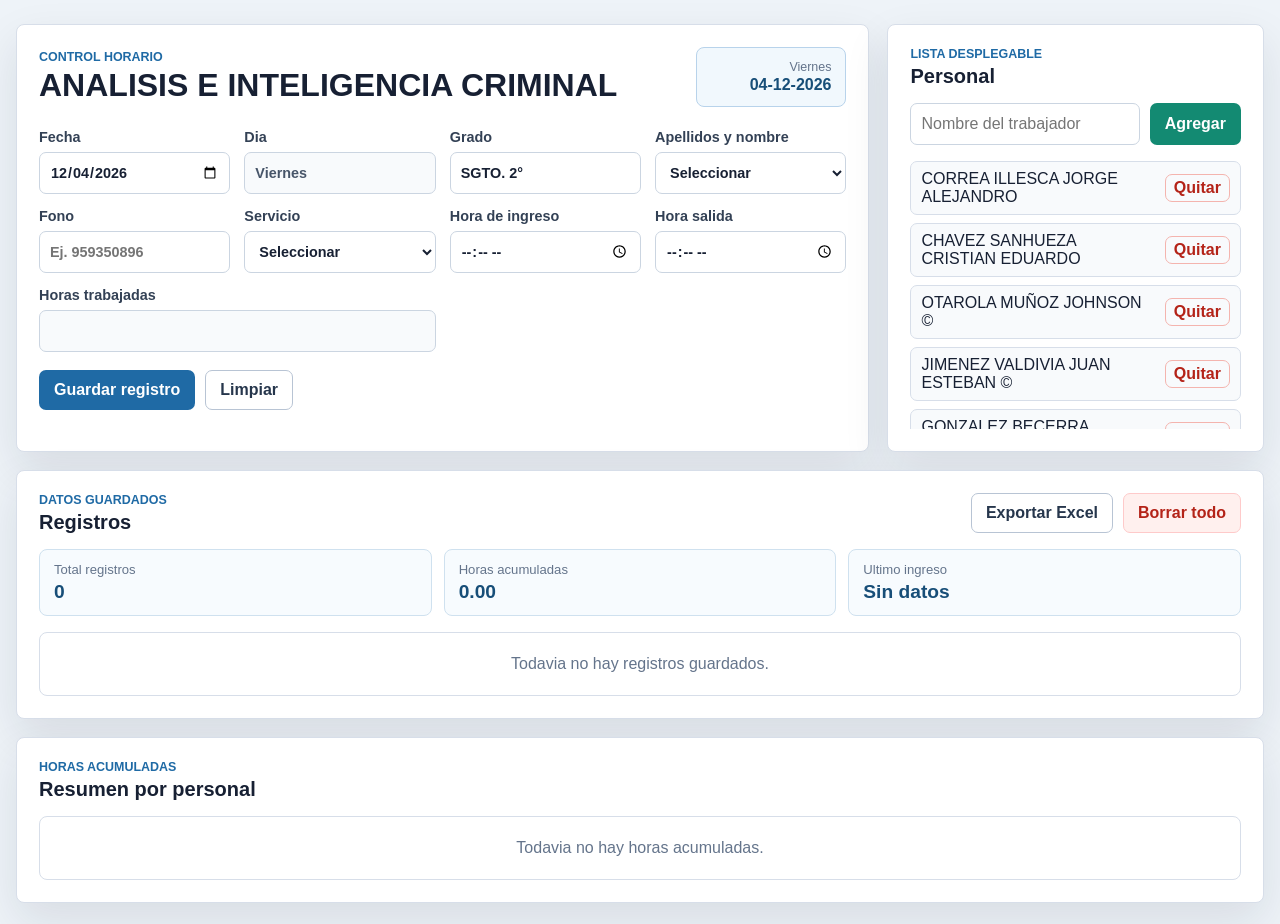
<file: index.html>
<!doctype html>
<html lang="es">
  <head>
    <meta charset="utf-8" />
    <meta name="viewport" content="width=device-width, initial-scale=1" />
    <title>Formulario de registro de personal</title>
    <link rel="stylesheet" href="formulario-registro.css" />
  </head>
  <body>
    <main class="app-shell">
      <section class="panel form-panel" aria-labelledby="form-title">
        <div class="panel-header">
          <div>
            <p class="eyebrow">Control horario</p>
            <h1 id="form-title">ANALISIS E INTELIGENCIA CRIMINAL</h1>
          </div>
          <div class="today-card">
            <span id="todayDay">Dia</span>
            <strong id="todayDate">Fecha</strong>
          </div>
        </div>

        <form id="attendanceForm" autocomplete="off">
          <div class="field-grid">
            <label>
              Fecha
              <input id="dateInput" name="date" type="date" required />
            </label>

            <label>
              Dia
              <input id="dayInput" name="day" type="text" readonly />
            </label>

            <label>
              Grado
              <input id="gradeInput" name="grade" type="text" placeholder="Ej. SGTO. 2°" required />
            </label>

            <label>
              Apellidos y nombre
              <select id="personInput" name="person" required></select>
            </label>

            <label>
              Fono
              <input id="phoneInput" name="phone" type="tel" placeholder="Ej. 959350896" />
            </label>

            <label>
              Servicio
              <select id="serviceInput" name="service" required>
                <option value="">Seleccionar</option>
                <option value="F">F</option>
                <option value="S">S</option>
              </select>
            </label>

            <label>
              Hora de ingreso
              <input id="startInput" name="start" type="time" required />
            </label>

            <label>
              Hora salida
              <input id="endInput" name="end" type="time" required />
            </label>

            <label class="wide">
              Horas trabajadas
              <input id="hoursInput" name="hours" type="text" readonly />
            </label>
          </div>

          <div class="form-actions">
            <button type="submit" class="primary-button" id="saveButton">Guardar registro</button>
            <button type="button" class="secondary-button" id="resetButton">Limpiar</button>
          </div>
        </form>
      </section>

      <section class="panel side-panel" aria-labelledby="people-title">
        <div class="panel-header compact">
          <div>
            <p class="eyebrow">Lista desplegable</p>
            <h2 id="people-title">Personal</h2>
          </div>
        </div>

        <div class="add-person">
          <input id="newPersonInput" type="text" placeholder="Nombre del trabajador" />
          <button type="button" id="addPersonButton">Agregar</button>
        </div>

        <ul id="peopleList" class="people-list" aria-live="polite"></ul>
      </section>

      <section class="panel table-panel" aria-labelledby="records-title">
        <div class="panel-header compact">
          <div>
            <p class="eyebrow">Datos guardados</p>
            <h2 id="records-title">Registros</h2>
          </div>
          <div class="table-actions">
            <button type="button" class="secondary-button" id="exportButton">Exportar Excel</button>
            <button type="button" class="danger-button" id="clearButton">Borrar todo</button>
          </div>
        </div>

        <div class="summary-strip">
          <div>
            <span>Total registros</span>
            <strong id="totalRecords">0</strong>
          </div>
          <div>
            <span>Horas acumuladas</span>
            <strong id="totalHours">0.00</strong>
          </div>
          <div>
            <span>Ultimo ingreso</span>
            <strong id="lastRecord">Sin datos</strong>
          </div>
        </div>

        <div class="table-wrap">
          <table>
            <thead>
              <tr>
                <th>N°</th>
                <th>Fecha</th>
                <th>Dia</th>
                <th>Grado</th>
                <th>Apellidos y nombre</th>
                <th>Fono</th>
                <th>Servicio</th>
                <th>Hora de ingreso</th>
                <th>Hora de salida</th>
                <th>Horas</th>
                <th></th>
              </tr>
            </thead>
            <tbody id="recordsBody"></tbody>
          </table>
          <p id="emptyState" class="empty-state">Todavia no hay registros guardados.</p>
        </div>
      </section>

      <section class="panel table-panel" aria-labelledby="person-summary-title">
        <div class="panel-header compact">
          <div>
            <p class="eyebrow">Horas acumuladas</p>
            <h2 id="person-summary-title">Resumen por personal</h2>
          </div>
        </div>

        <div class="table-wrap summary-table-wrap">
          <table>
            <thead>
              <tr>
                <th>Apellidos y nombre</th>
                <th>Total registros</th>
                <th>Horas acumuladas</th>
              </tr>
            </thead>
            <tbody id="personSummaryBody"></tbody>
          </table>
          <p class="empty-state">Todavia no hay horas acumuladas.</p>
        </div>
      </section>
    </main>

    <script src="formulario-registro.js"></script>
  </body>
</html>
</file>
<file: formulario-registro.css>
:root {
  color-scheme: light;
  font-family: Inter, "Segoe UI", Arial, sans-serif;
  --ink: #172033;
  --muted: #64748b;
  --line: #d7dee9;
  --panel: #ffffff;
  --canvas: #eef3f8;
  --brand: #1f6aa5;
  --brand-dark: #174e78;
  --accent: #138a72;
  --danger: #b42318;
  --danger-soft: #fff0ee;
  --shadow: 0 18px 45px rgba(23, 32, 51, 0.1);
}

* {
  box-sizing: border-box;
}

body {
  margin: 0;
  min-height: 100vh;
  background: var(--canvas);
  color: var(--ink);
}

button,
input,
select {
  font: inherit;
}

.app-shell {
  display: grid;
  grid-template-columns: minmax(0, 1.7fr) minmax(280px, 0.75fr);
  gap: 18px;
  width: min(1280px, calc(100% - 32px));
  margin: 24px auto;
}

.panel {
  background: var(--panel);
  border: 1px solid var(--line);
  border-radius: 8px;
  box-shadow: var(--shadow);
}

.form-panel,
.side-panel,
.table-panel {
  padding: 22px;
}

.table-panel {
  grid-column: 1 / -1;
}

.panel-header {
  display: flex;
  align-items: center;
  justify-content: space-between;
  gap: 16px;
  margin-bottom: 22px;
}

.panel-header.compact {
  margin-bottom: 16px;
}

.eyebrow {
  margin: 0 0 4px;
  color: var(--brand);
  font-size: 0.78rem;
  font-weight: 800;
  letter-spacing: 0;
  text-transform: uppercase;
}

h1,
h2 {
  margin: 0;
  line-height: 1.1;
}

h1 {
  font-size: 2rem;
}

h2 {
  font-size: 1.25rem;
}

.today-card {
  min-width: 150px;
  padding: 12px 14px;
  border: 1px solid #b8d3eb;
  border-radius: 8px;
  background: #f1f8fd;
  text-align: right;
}

.today-card span {
  display: block;
  color: var(--muted);
  font-size: 0.78rem;
}

.today-card strong {
  display: block;
  margin-top: 2px;
  color: var(--brand-dark);
}

.field-grid {
  display: grid;
  grid-template-columns: repeat(4, minmax(0, 1fr));
  gap: 14px;
}

label {
  display: grid;
  gap: 7px;
  color: #334155;
  font-size: 0.9rem;
  font-weight: 700;
}

label.wide {
  grid-column: span 2;
}

input,
select {
  width: 100%;
  min-height: 42px;
  border: 1px solid #cbd5e1;
  border-radius: 7px;
  background: #ffffff;
  color: var(--ink);
  padding: 9px 10px;
  outline: none;
}

input:focus,
select:focus {
  border-color: var(--brand);
  box-shadow: 0 0 0 3px rgba(31, 106, 165, 0.16);
}

input[readonly] {
  background: #f8fafc;
  color: #475569;
}

.form-actions,
.table-actions {
  display: flex;
  flex-wrap: wrap;
  gap: 10px;
}

.form-actions {
  margin-top: 18px;
}

button {
  min-height: 40px;
  border: 1px solid transparent;
  border-radius: 7px;
  padding: 9px 14px;
  cursor: pointer;
  font-weight: 800;
}

.primary-button {
  background: var(--brand);
  color: #ffffff;
}

.primary-button:hover {
  background: var(--brand-dark);
}

.secondary-button {
  background: #ffffff;
  border-color: #b8c4d4;
  color: #26364c;
}

.secondary-button:hover {
  background: #f7fafc;
}

.danger-button {
  background: var(--danger-soft);
  border-color: #fecaca;
  color: var(--danger);
}

.danger-button:hover {
  background: #fee2e2;
}

.add-person {
  display: grid;
  grid-template-columns: 1fr auto;
  gap: 10px;
}

.add-person button {
  background: var(--accent);
  color: #ffffff;
}

.people-list {
  display: grid;
  gap: 8px;
  max-height: 268px;
  overflow: auto;
  padding: 0;
  margin: 16px 0 0;
  list-style: none;
}

.people-list li {
  display: flex;
  align-items: center;
  justify-content: space-between;
  gap: 10px;
  border: 1px solid var(--line);
  border-radius: 7px;
  padding: 8px 10px;
  background: #f8fafc;
}

.people-list button {
  min-height: 28px;
  padding: 4px 8px;
  background: transparent;
  border-color: #f4b4ae;
  color: var(--danger);
}

.summary-strip {
  display: grid;
  grid-template-columns: repeat(3, minmax(0, 1fr));
  gap: 12px;
  margin-bottom: 16px;
}

.summary-strip div {
  border: 1px solid #cfe1ef;
  border-radius: 8px;
  background: #f7fbfe;
  padding: 12px 14px;
}

.summary-strip span {
  display: block;
  color: var(--muted);
  font-size: 0.82rem;
}

.summary-strip strong {
  display: block;
  margin-top: 4px;
  color: var(--brand-dark);
  font-size: 1.2rem;
}

.table-wrap {
  position: relative;
  overflow: auto;
  border: 1px solid var(--line);
  border-radius: 8px;
}

table {
  width: 100%;
  min-width: 1180px;
  border-collapse: collapse;
}

.summary-table-wrap table {
  min-width: 520px;
}

th,
td {
  border-bottom: 1px solid var(--line);
  padding: 10px 11px;
  text-align: left;
  vertical-align: middle;
  font-size: 0.9rem;
}

th {
  position: sticky;
  top: 0;
  z-index: 1;
  background: var(--brand);
  color: #ffffff;
  font-weight: 800;
}

tbody tr:nth-child(even) {
  background: #f8fbfd;
}

td:last-child,
th:last-child {
  width: 84px;
  text-align: right;
}

.row-delete {
  min-height: 30px;
  padding: 5px 9px;
  background: transparent;
  border-color: #f4b4ae;
  color: var(--danger);
}

.empty-state {
  display: none;
  margin: 0;
  padding: 22px;
  color: var(--muted);
  text-align: center;
}

.table-wrap.is-empty table {
  display: none;
}

.table-wrap.is-empty .empty-state {
  display: block;
}

@media (max-width: 900px) {
  .app-shell {
    grid-template-columns: 1fr;
  }

  .field-grid {
    grid-template-columns: repeat(2, minmax(0, 1fr));
  }
}

@media (max-width: 600px) {
  .app-shell {
    width: min(100% - 20px, 1280px);
    margin: 10px auto;
  }

  .form-panel,
  .side-panel,
  .table-panel {
    padding: 16px;
  }

  .panel-header,
  .summary-strip {
    grid-template-columns: 1fr;
  }

  .panel-header {
    align-items: flex-start;
    flex-direction: column;
  }

  .today-card {
    width: 100%;
    text-align: left;
  }

  .field-grid,
  .summary-strip {
    display: grid;
    grid-template-columns: 1fr;
  }

  label.wide {
    grid-column: auto;
  }
}
</file>
